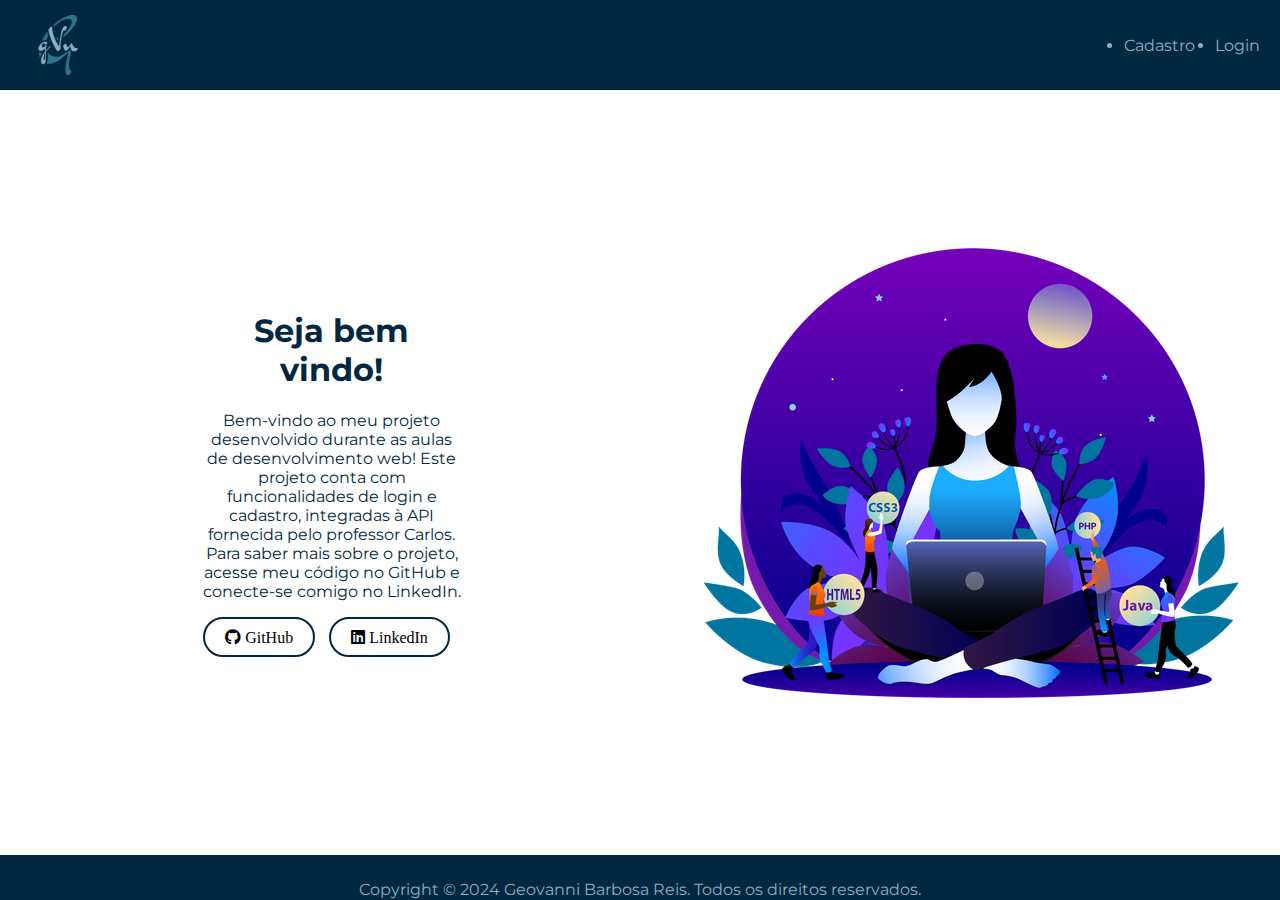
<file: index.html>
<html>
    <head>
        <title></title>
        <link rel="stylesheet" href="https://fonts.googleapis.com/css2?family=Montserrat:wght@400;700&display=swap">
        <link rel="stylesheet" href="https://cdnjs.cloudflare.com/ajax/libs/font-awesome/5.15.4/css/all.min.css">
        <link rel="stylesheet" type="text/css" href="./css/index.css" media="screen" />
    </head>
    <body>
        <div class="container">
            <header>
                <a href="./index.html" class="logoGvn"><img src="./assets/logoGvn.png"></a>
                <ul class="lita_index">
                    <li class="headertext"><a href="./view/cadastro.html">Cadastro</li></a> 
                    <li class="headertext"><a href="./view/login.html">Login</li></a>
                </ul>
            </header>
            
            <main>
                <div class="textContainer">
                    <h1>Seja bem vindo!</h1>
                    <p>Bem-vindo ao meu projeto desenvolvido durante as aulas de desenvolvimento web! Este projeto conta com funcionalidades de login e cadastro, integradas à API fornecida pelo professor Carlos. Para saber mais sobre o projeto, acesse meu código no GitHub e conecte-se comigo no LinkedIn.</p>
                    <a href="https://github.com/geovannibarbosa" class="socialButton"><i class="fab fa-github"> GitHub</i></a>
                    <a href="https://www.linkedin.com/in/geovanni-barbosa/" class="socialButton"><i class="fab fa-linkedin"> LinkedIn</i></a>
                </div>
            </main>

            <aside>
                <div class="img"><img src ="assets/main picture.webp" ></div>
            </aside>
            <footer>Copyright © 2024 Geovanni Barbosa Reis. Todos os direitos reservados.</footer>
        </div>        
    </body>
</html>
</file>
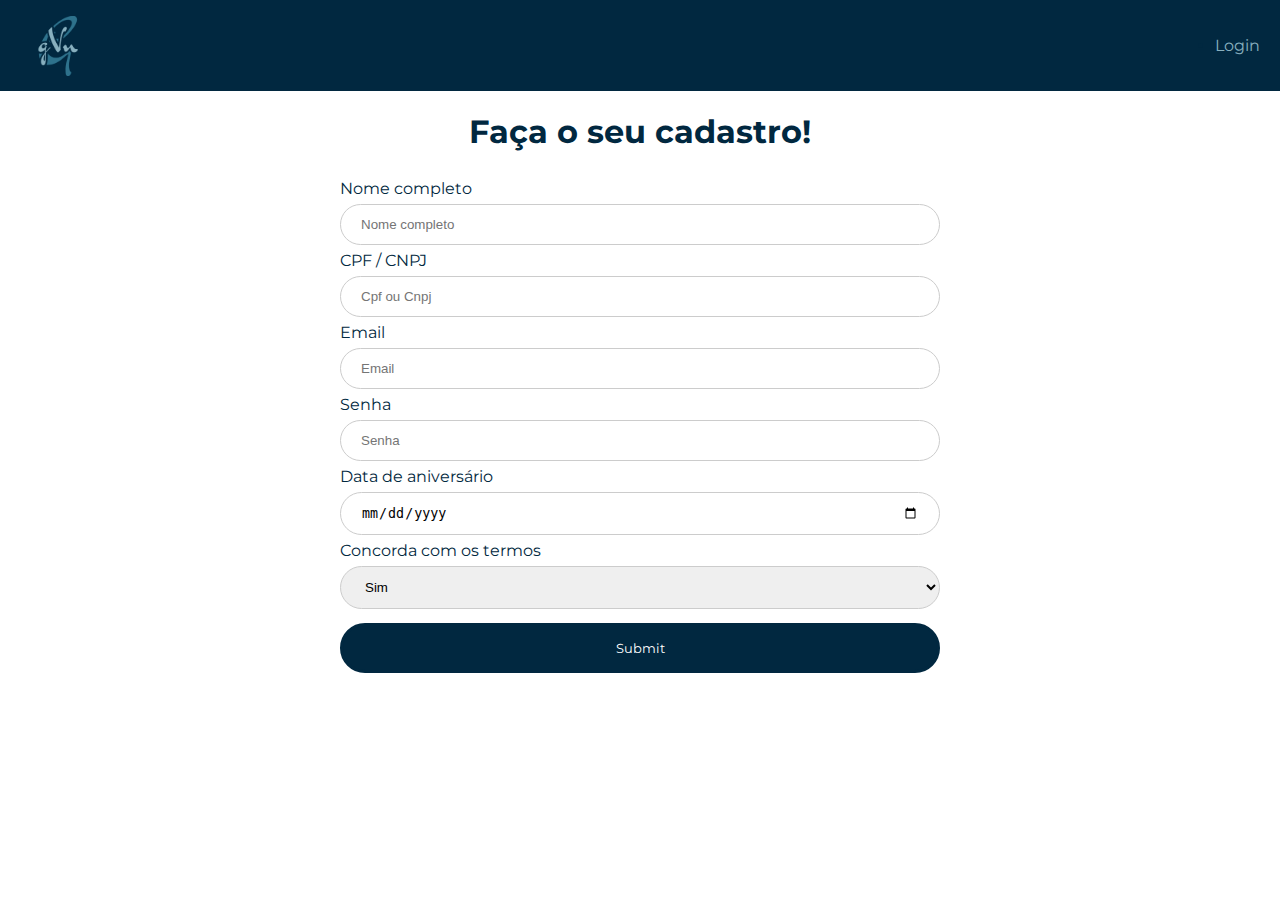
<file: view/cadastro.html>
<html>
    <head>
        <title></title>
        <script src="../script/cadastro.js"></script>
        <link rel="stylesheet" href="https://fonts.googleapis.com/css2?family=Montserrat:wght@400;700&display=swap">
        <link rel="stylesheet" type="text/css" href="../css/index.css" media="screen" />
        <link rel="stylesheet" type="text/css" href="../css/cadastro.css" media="screen" />        
    </head>
    <body>
        <header>
            <a href="../index.html" class="logoGvn"><img src="../assets/logoGvn.png"></a>
            <ul>
                <li class="headertext"><a href="./login.html">Login</li></a>
            </ul>
        </header>
        <section class="form">
            <h1 style="text-align: center;">Faça o seu cadastro!</h1>
            <div>
                <form>
                    <label for="name">Nome completo</label>
                    <input type="text" id="name" name="name" placeholder="Nome completo">
                
                    <label for="lname">CPF / CNPJ</label>
                    <input type="text" id="cpf_cnpj" name="cpf_cnpj" placeholder="Cpf ou Cnpj">

                    <label for="lname">Email</label>
                    <input type="text" id="email" name="email" placeholder="Email">

                    <label for="lname">Senha</label>
                    <input type="password" id="password" name="password"  placeholder="Senha">

                    <label for="lname">Data de aniversário</label>
                    <input type="date" id="birthday" name="birthday" />
                    
                    <label for="user_type">Concorda com os termos</label>
                    <select id="user_type" name="user_type">
                        <option value="1">Sim</option>
                        <option value="0">Não</option>                      
                    </select>                  
                    <input type="button" value="Submit" onclick="cadastroUsuario()">

                </div>
            
        </section>
    </body>
</html>
</file>
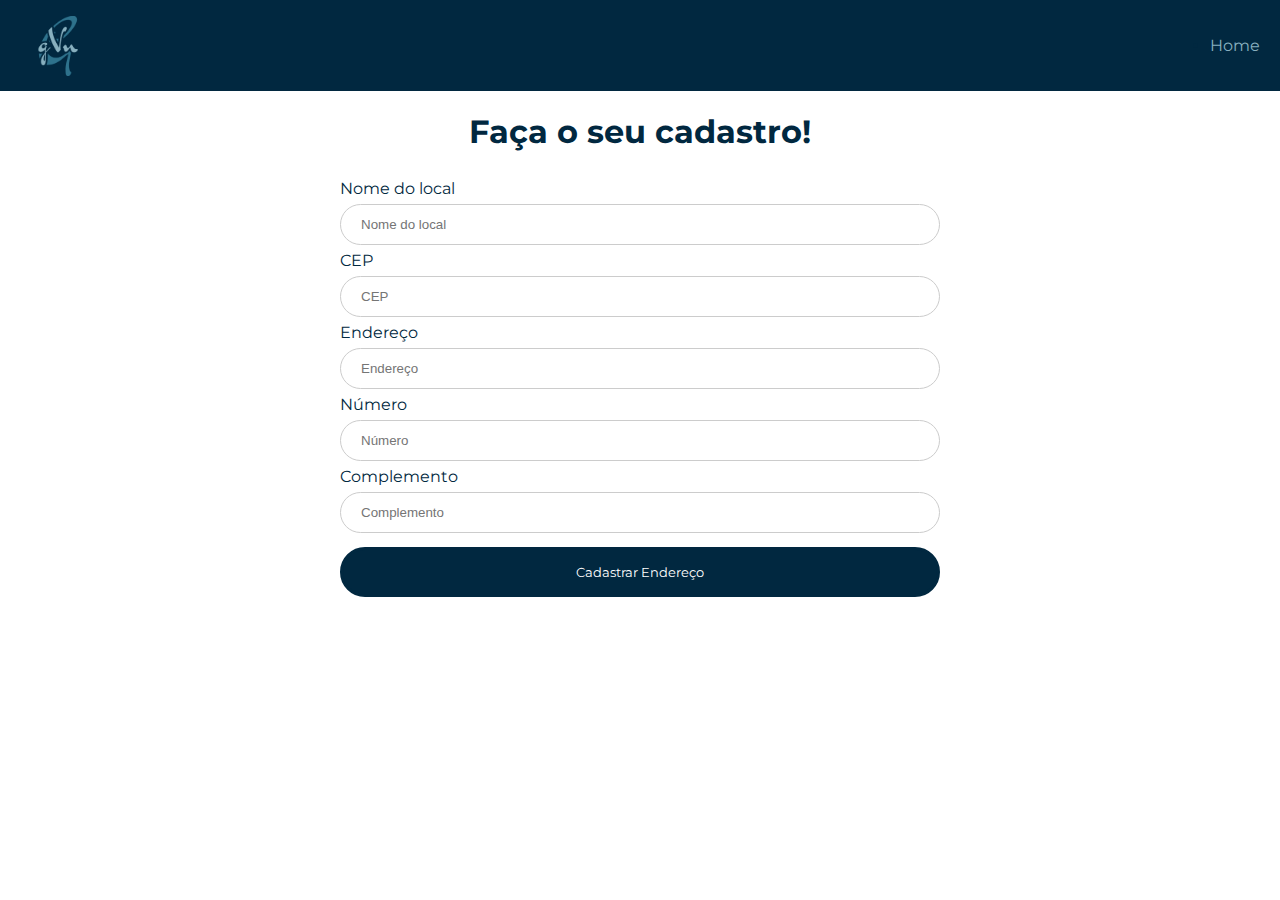
<file: view/endereco.html>
<html>
    <head>
        <title></title>
        <script src="../script/endereco.js"></script>
        <link rel="stylesheet" href="https://fonts.googleapis.com/css2?family=Montserrat:wght@400;700&display=swap">
        <link rel="stylesheet" type="text/css" href="../css/index.css" media="screen" />
        <link rel="stylesheet" type="text/css" href="../css/cadastro.css" media="screen" />        
    </head>
    <body>
        <header>
            <a href="../index.html" class="logoGvn"><img src="../assets/logoGvn.png"></a>
            <ul>
                <li class="headertext"><a href="./home.html">Home</li></a>
            </ul>
        </header>
        <section class="form">
            <h1 style="text-align: center;">Faça o seu cadastro!</h1>
            <div>
                <form>
                    <label for="name">Nome do local</label>
                    <input type="text" id="title" name="title" placeholder="Nome do local">
                
                    <label for="lname">CEP</label>
                    <input type="text" id="cep" name="cep" placeholder="CEP">

                    <label for="lname">Endereço</label>
                    <input type="text" id="address" name="address" placeholder="Endereço">

                    <label for="lname">Número</label>
                    <input type="text" id="number" name="number"  placeholder="Número">

                    <label for="lname">Complemento</label>
                    <input type="text" id="complement" name="complement"  placeholder="Complemento">

                    <input type="button" value="Cadastrar Endereço" onclick="cadastroEndereco()">

                </div>
            
        </section>
    </body>
</html>
</file>
<file: css/index.css>
body{
  background-color: white;  
  margin: 0;
  color: #88b0bf;
  font-family: 'Montserrat', sans-serif;
}

a, .lista_index{
  color: #88b0bf;
  list-style: none;
  text-decoration: none;
}

.headertext:hover {
  border-bottom: 2px solid white;
}

header > ul {
  display: flex;
  padding: 10px;  
}

li{
  margin-left: 20px;  
  font-family: 'Montserrat', sans-serif
}
.container{
  display: grid;
  grid-template-columns: 1.5fr 1.3fr;
  grid-template-rows: 10vh 85vh 5vh;
}

header{
  align-items: center;
  display: flex;
  justify-content: space-between;
  background-color:#012840;  
  grid-column: 1/4;
  padding: 10px;  
}
.logoGvn{
  max-width: 100%;
  display: flex;
  height: 60px;
}
main{
  background-color: white;
  color: #012840;
  font-family: 'Montserrat', sans-serif
}


.socialButton {
  display: inline-block;
  padding: 10px 20px;
  border: 2px solid transparent;
  border-radius: 30px;
  margin-right: 10px;
  border-color: #012840;
  color: black;
  transition: background-color 0.3s;
}

.socialButton:hover {
  background-color: #012840;
  color: #88b0bf;
}


aside{
  background-color: white;  
  grid-column: 2/2;
  display: grid;
  grid-template-columns: 1fr;
  color: black;
  justify-content: center;
  align-items: center;
}
footer{
  background-color: #012840;
  grid-column: 1/4;
  padding-top: 25;
  text-align: center;
}

.textContainer{
  padding: 200;
  text-align: center; 
  justify-content: center;
  align-items: center;
}
</file>
<file: css/cadastro.css>
body{
    background-color: white;
    color: #012840;
}

.form {
    display: grid;
    grid-template-columns: 1fr ;
    margin: 0 auto;
    max-width: 600px;        
    grid-gap: 6px;
    color: #012840;
    font-family: 'Montserrat', sans-serif;
}


input[type=text], input[type=password], input[type=date], select {
    width: 100%;
    padding: 12px 20px;
    margin: 6px 0;    
    border: 1px solid #ccc;
    border-radius: 30px;
    
}
  
input[type=button] {
    width: 100%;
    background-color: #012840;
    color: white;
    padding: 14px 20px;
    margin: 8px 0;
    border-radius: 30px;
    border: solid #012840;
    cursor: pointer;
    transition: background-color 0.3s, color 0.3s;
    font-family: 'Montserrat', sans-serif
}

input[type=button]:hover {
    background-color: white;
    color: #012840;
}
</file>
